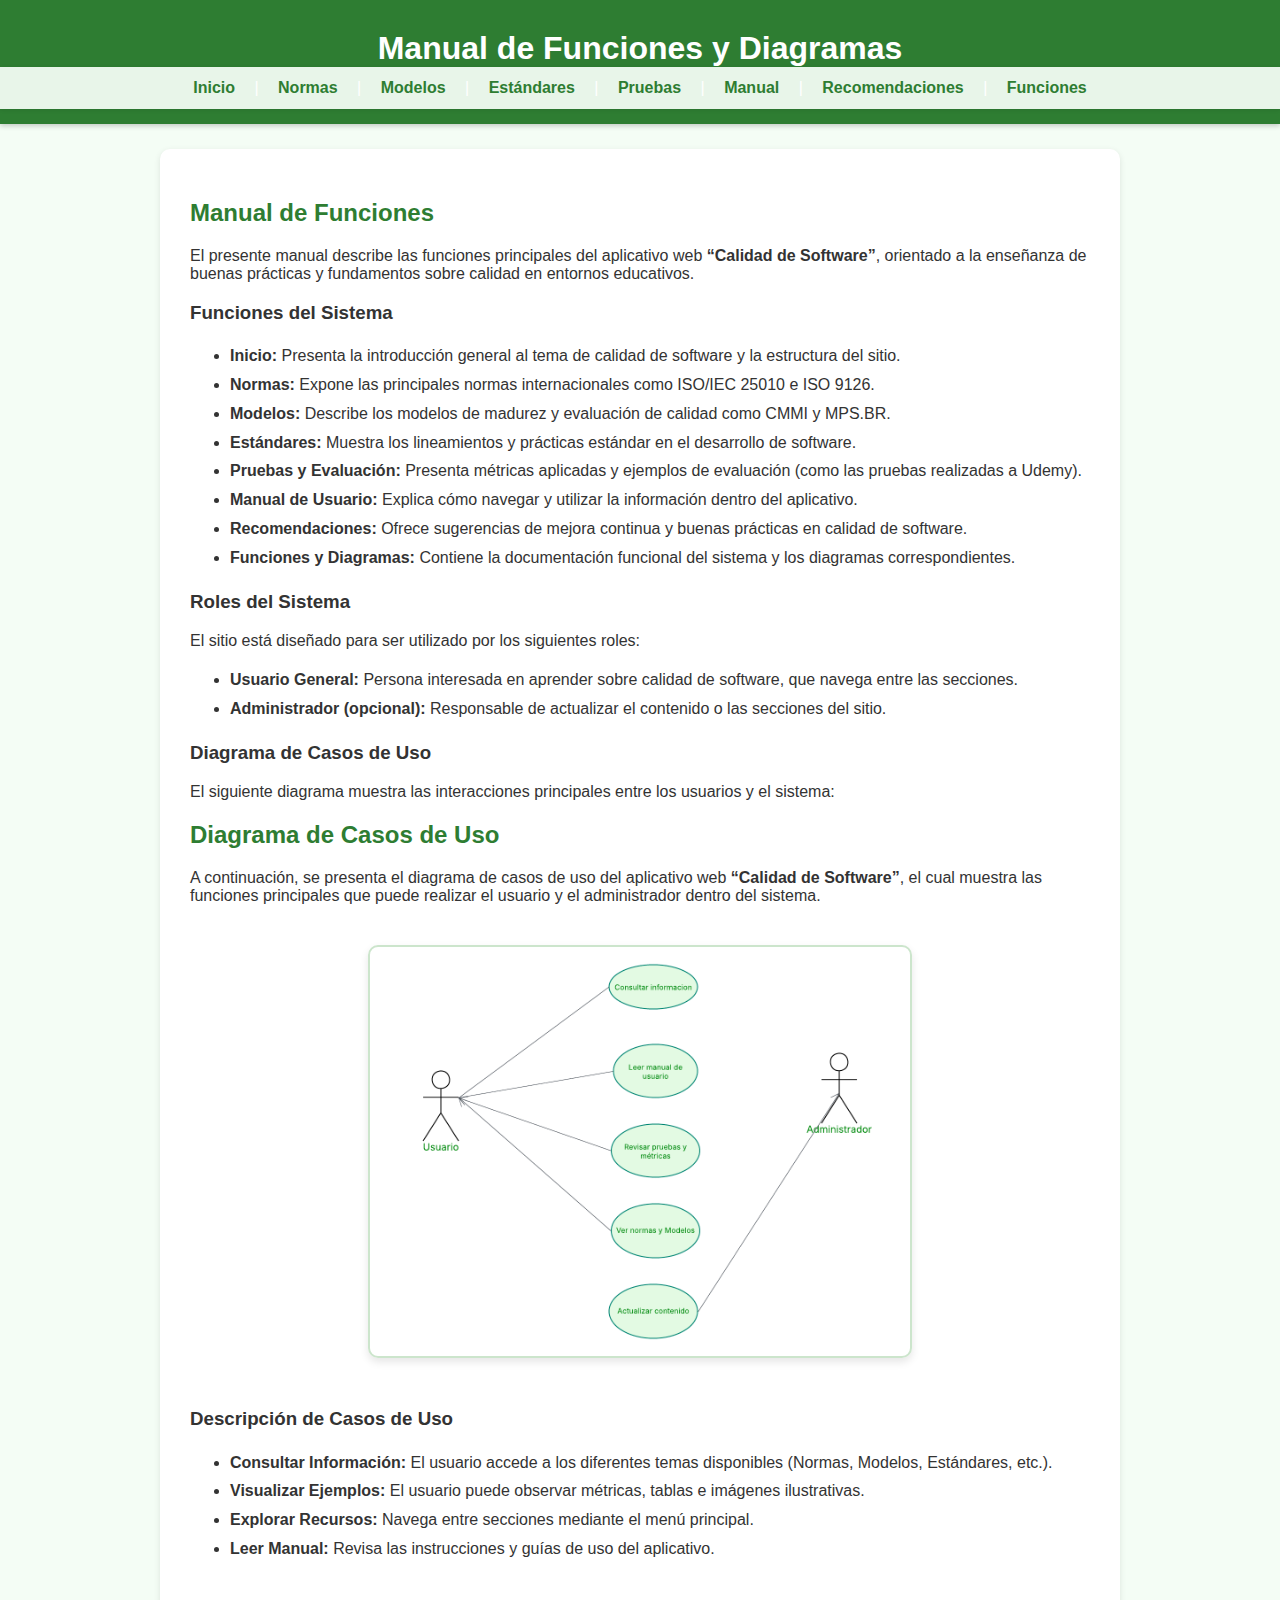
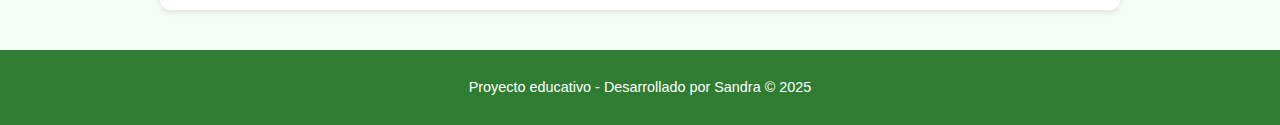
<file: Funciones.html>
<!DOCTYPE html>
<html lang="es">
<head>
  <meta charset="UTF-8">
  <meta name="viewport" content="width=device-width, initial-scale=1.0">
  <title>Funciones y Diagramas - Calidad de Software</title>
  <link rel="stylesheet" href="style.css">
</head>
<body>
  <header>
    <h1>Manual de Funciones y Diagramas</h1>
    <nav>
      <a href="index.html">Inicio</a> |
      <a href="normas.html">Normas</a> |
      <a href="modelos.html">Modelos</a> |
      <a href="estandares.html">Estándares</a> |
      <a href="pruebas.html">Pruebas</a> |
      <a href="manual.html">Manual</a> |
      <a href="recomendaciones.html">Recomendaciones</a> |
      <a href="funciones.html">Funciones</a>
    </nav>
  </header>

  <main>
    <h2>Manual de Funciones</h2>
    <p>El presente manual describe las funciones principales del aplicativo web <strong>“Calidad de Software”</strong>, orientado a la enseñanza de buenas prácticas y fundamentos sobre calidad en entornos educativos.</p>

    <h3>Funciones del Sistema</h3>
    <ul>
      <li><strong>Inicio:</strong> Presenta la introducción general al tema de calidad de software y la estructura del sitio.</li>
      <li><strong>Normas:</strong> Expone las principales normas internacionales como ISO/IEC 25010 e ISO 9126.</li>
      <li><strong>Modelos:</strong> Describe los modelos de madurez y evaluación de calidad como CMMI y MPS.BR.</li>
      <li><strong>Estándares:</strong> Muestra los lineamientos y prácticas estándar en el desarrollo de software.</li>
      <li><strong>Pruebas y Evaluación:</strong> Presenta métricas aplicadas y ejemplos de evaluación (como las pruebas realizadas a Udemy).</li>
      <li><strong>Manual de Usuario:</strong> Explica cómo navegar y utilizar la información dentro del aplicativo.</li>
      <li><strong>Recomendaciones:</strong> Ofrece sugerencias de mejora continua y buenas prácticas en calidad de software.</li>
      <li><strong>Funciones y Diagramas:</strong> Contiene la documentación funcional del sistema y los diagramas correspondientes.</li>
    </ul>

    <h3>Roles del Sistema</h3>
    <p>El sitio está diseñado para ser utilizado por los siguientes roles:</p>
    <ul>
      <li><strong>Usuario General:</strong> Persona interesada en aprender sobre calidad de software, que navega entre las secciones.</li>
      <li><strong>Administrador (opcional):</strong> Responsable de actualizar el contenido o las secciones del sitio.</li>
    </ul>

    <h3>Diagrama de Casos de Uso</h3>
    <p>El siguiente diagrama muestra las interacciones principales entre los usuarios y el sistema:</p>
    <section>
  <h2>Diagrama de Casos de Uso</h2>
  <p>
    A continuación, se presenta el diagrama de casos de uso del aplicativo web
    <strong>“Calidad de Software”</strong>, el cual muestra las funciones
    principales que puede realizar el usuario y el administrador dentro del
    sistema.
  </p>

  <div class="contenedor-imagen">
    <img src="img/diagrama_funciones.jpg" 
         alt="Diagrama de casos de uso del sitio web Calidad de Software" 
         class="imagen-seccion">
  </div>
</section>

    <h3>Descripción de Casos de Uso</h3>
    <ul>
      <li><strong>Consultar Información:</strong> El usuario accede a los diferentes temas disponibles (Normas, Modelos, Estándares, etc.).</li>
      <li><strong>Visualizar Ejemplos:</strong> El usuario puede observar métricas, tablas e imágenes ilustrativas.</li>
      <li><strong>Explorar Recursos:</strong> Navega entre secciones mediante el menú principal.</li>
      <li><strong>Leer Manual:</strong> Revisa las instrucciones y guías de uso del aplicativo.</li>
    </ul>
  </main>

  <footer>
    <p>Proyecto educativo - Desarrollado por Sandra © 2025</p>
  </footer>
</body>
</html>
</file>
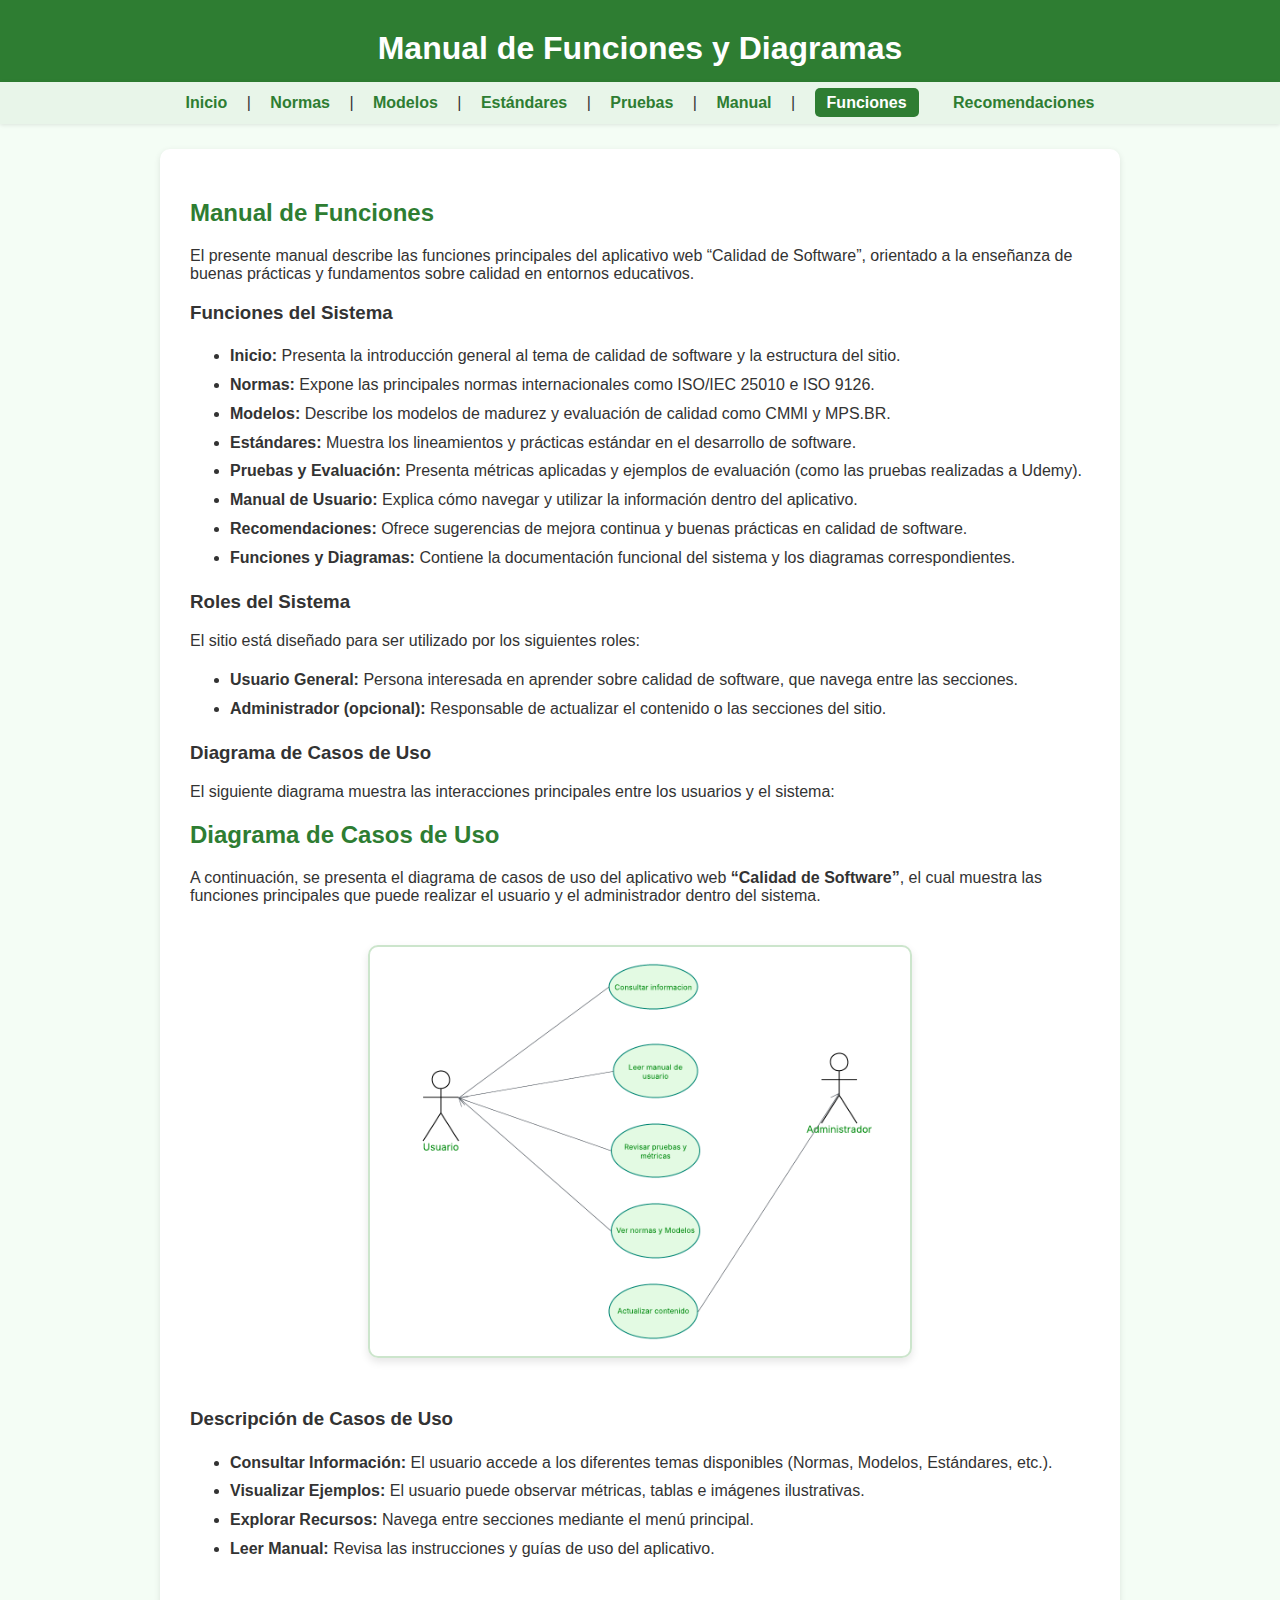
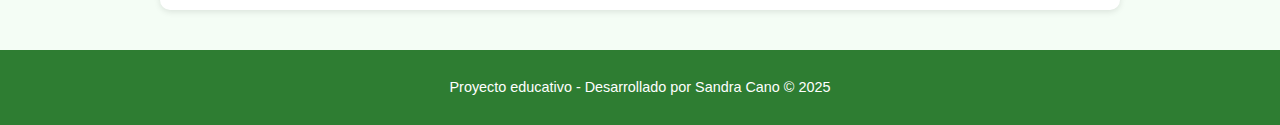
<file: funciones.html>
<!DOCTYPE html>
<html lang="es">
<head>
  <meta charset="UTF-8">
  <meta name="viewport" content="width=device-width, initial-scale=1.0">
  <title>Funciones y Diagramas - Calidad de Software</title>
  <link rel="stylesheet" href="style.css">
</head>
<body>
  <header>
    <h1>Manual de Funciones y Diagramas</h1>
     </header>
    <nav>
      <a href="index.html">Inicio</a> |
      <a href="normas.html">Normas</a> |
      <a href="modelos.html">Modelos</a> |
      <a href="estandares.html">Estándares</a> |
      <a href="pruebas.html">Pruebas</a> |
      <a href="manual.html">Manual</a> |
      <a href="funciones.html" class="activo">Funciones</a>
      <a href="recomendaciones.html">Recomendaciones</a>
      
    </nav>
 

  <main>
    <h2>Manual de Funciones</h2>
    <p>El presente manual describe las funciones principales del aplicativo web “Calidad de Software”, orientado a la enseñanza de buenas prácticas y fundamentos sobre calidad en entornos educativos.</p>

    <h3>Funciones del Sistema</h3>
    <ul>
      <li><strong>Inicio:</strong> Presenta la introducción general al tema de calidad de software y la estructura del sitio.</li>
      <li><strong>Normas:</strong> Expone las principales normas internacionales como ISO/IEC 25010 e ISO 9126.</li>
      <li><strong>Modelos:</strong> Describe los modelos de madurez y evaluación de calidad como CMMI y MPS.BR.</li>
      <li><strong>Estándares:</strong> Muestra los lineamientos y prácticas estándar en el desarrollo de software.</li>
      <li><strong>Pruebas y Evaluación:</strong> Presenta métricas aplicadas y ejemplos de evaluación (como las pruebas realizadas a Udemy).</li>
      <li><strong>Manual de Usuario:</strong> Explica cómo navegar y utilizar la información dentro del aplicativo.</li>
      <li><strong>Recomendaciones:</strong> Ofrece sugerencias de mejora continua y buenas prácticas en calidad de software.</li>
      <li><strong>Funciones y Diagramas:</strong> Contiene la documentación funcional del sistema y los diagramas correspondientes.</li>
    </ul>

    <h3>Roles del Sistema</h3>
    <p>El sitio está diseñado para ser utilizado por los siguientes roles:</p>
    <ul>
      <li><strong>Usuario General:</strong> Persona interesada en aprender sobre calidad de software, que navega entre las secciones.</li>
      <li><strong>Administrador (opcional):</strong> Responsable de actualizar el contenido o las secciones del sitio.</li>
    </ul>

    <h3>Diagrama de Casos de Uso</h3>
    <p>El siguiente diagrama muestra las interacciones principales entre los usuarios y el sistema:</p>
    <section>
  <h2>Diagrama de Casos de Uso</h2>
  <p>
    A continuación, se presenta el diagrama de casos de uso del aplicativo web
    <strong>“Calidad de Software”</strong>, el cual muestra las funciones
    principales que puede realizar el usuario y el administrador dentro del
    sistema.
  </p>

  <div class="contenedor-imagen">
    <img src="img/diagrama_funciones.jpg" 
         alt="Diagrama de casos de uso del sitio web Calidad de Software" 
         class="imagen-seccion">
  </div>
</section>

    <h3>Descripción de Casos de Uso</h3>
    <ul>
      <li><strong>Consultar Información:</strong> El usuario accede a los diferentes temas disponibles (Normas, Modelos, Estándares, etc.).</li>
      <li><strong>Visualizar Ejemplos:</strong> El usuario puede observar métricas, tablas e imágenes ilustrativas.</li>
      <li><strong>Explorar Recursos:</strong> Navega entre secciones mediante el menú principal.</li>
      <li><strong>Leer Manual:</strong> Revisa las instrucciones y guías de uso del aplicativo.</li>
    </ul>
  </main>

  <footer>
    <p>Proyecto educativo - Desarrollado por Sandra Cano © 2025</p>
  </footer>
</body>
</html>
</file>
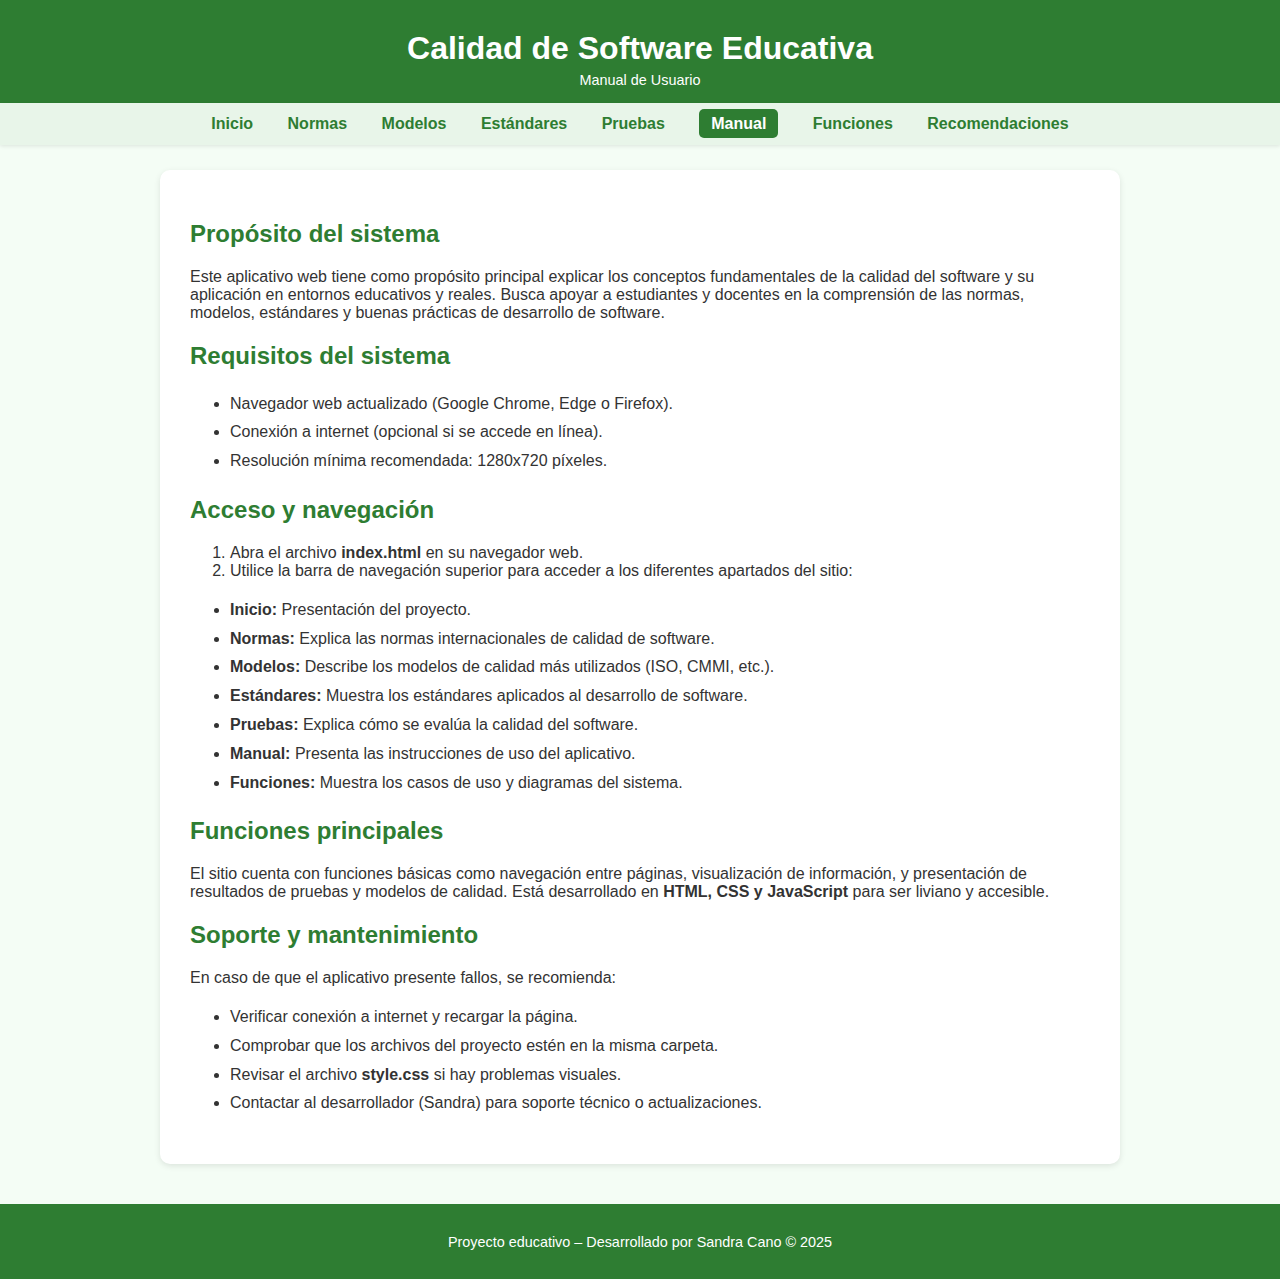
<file: manual.html>
<!DOCTYPE html>
<html lang="es">
<head>
  <meta charset="UTF-8">
  <meta name="viewport" content="width=device-width, initial-scale=1.0">
  <title>Manual de Usuario</title>
  <link rel="stylesheet" href="style.css">
</head>

<body>
  <header>
    <h1>Calidad de Software Educativa</h1>
    <p>Manual de Usuario</p>
  </header>

  <nav>
    <a href="index.html">Inicio</a>
    <a href="normas.html">Normas</a>
    <a href="modelos.html">Modelos</a>
    <a href="estandares.html">Estándares</a>
    <a href="pruebas.html">Pruebas</a>
    <a href="manual.html" class="activo">Manual</a>
    <a href="funciones.html">Funciones</a>
    <a href="recomendaciones.html">Recomendaciones</a>
  </nav>

  <main>
    <section>
      <h2>Propósito del sistema</h2>
      <p>
        Este aplicativo web tiene como propósito principal explicar los conceptos fundamentales de la calidad del software y su aplicación en entornos educativos y reales. 
        Busca apoyar a estudiantes y docentes en la comprensión de las normas, modelos, estándares y buenas prácticas de desarrollo de software.
      </p>
    </section>

    <section>
      <h2>Requisitos del sistema</h2>
      <ul>
        <li>Navegador web actualizado (Google Chrome, Edge o Firefox).</li>
        <li>Conexión a internet (opcional si se accede en línea).</li>
        <li>Resolución mínima recomendada: 1280x720 píxeles.</li>
      </ul>
    </section>

    <section>
      <h2>Acceso y navegación</h2>
      <ol>
        <li>Abra el archivo <strong>index.html</strong> en su navegador web.</li>
        <li>Utilice la barra de navegación superior para acceder a los diferentes apartados del sitio:</li>
      </ol>
      <ul>
        <li><strong>Inicio:</strong> Presentación del proyecto.</li>
        <li><strong>Normas:</strong> Explica las normas internacionales de calidad de software.</li>
        <li><strong>Modelos:</strong> Describe los modelos de calidad más utilizados (ISO, CMMI, etc.).</li>
        <li><strong>Estándares:</strong> Muestra los estándares aplicados al desarrollo de software.</li>
        <li><strong>Pruebas:</strong> Explica cómo se evalúa la calidad del software.</li>
        <li><strong>Manual:</strong> Presenta las instrucciones de uso del aplicativo.</li>
        <li><strong>Funciones:</strong> Muestra los casos de uso y diagramas del sistema.</li>
      </ul>
    </section>

    <section>
      <h2>Funciones principales</h2>
      <p>
        El sitio cuenta con funciones básicas como navegación entre páginas, visualización de información, 
        y presentación de resultados de pruebas y modelos de calidad. 
        Está desarrollado en <strong>HTML, CSS y JavaScript</strong> para ser liviano y accesible.
      </p>
    </section>

    <section>
      <h2>Soporte y mantenimiento</h2>
      <p>
        En caso de que el aplicativo presente fallos, se recomienda:
      </p>
      <ul>
        <li>Verificar conexión a internet y recargar la página.</li>
        <li>Comprobar que los archivos del proyecto estén en la misma carpeta.</li>
        <li>Revisar el archivo <strong>style.css</strong> si hay problemas visuales.</li>
        <li>Contactar al desarrollador (Sandra) para soporte técnico o actualizaciones.</li>
      </ul>
    </section>
  </main>

  <footer>
    <p>Proyecto educativo – Desarrollado por Sandra Cano © 2025</p>
  </footer>
</body>
</html>
</file>
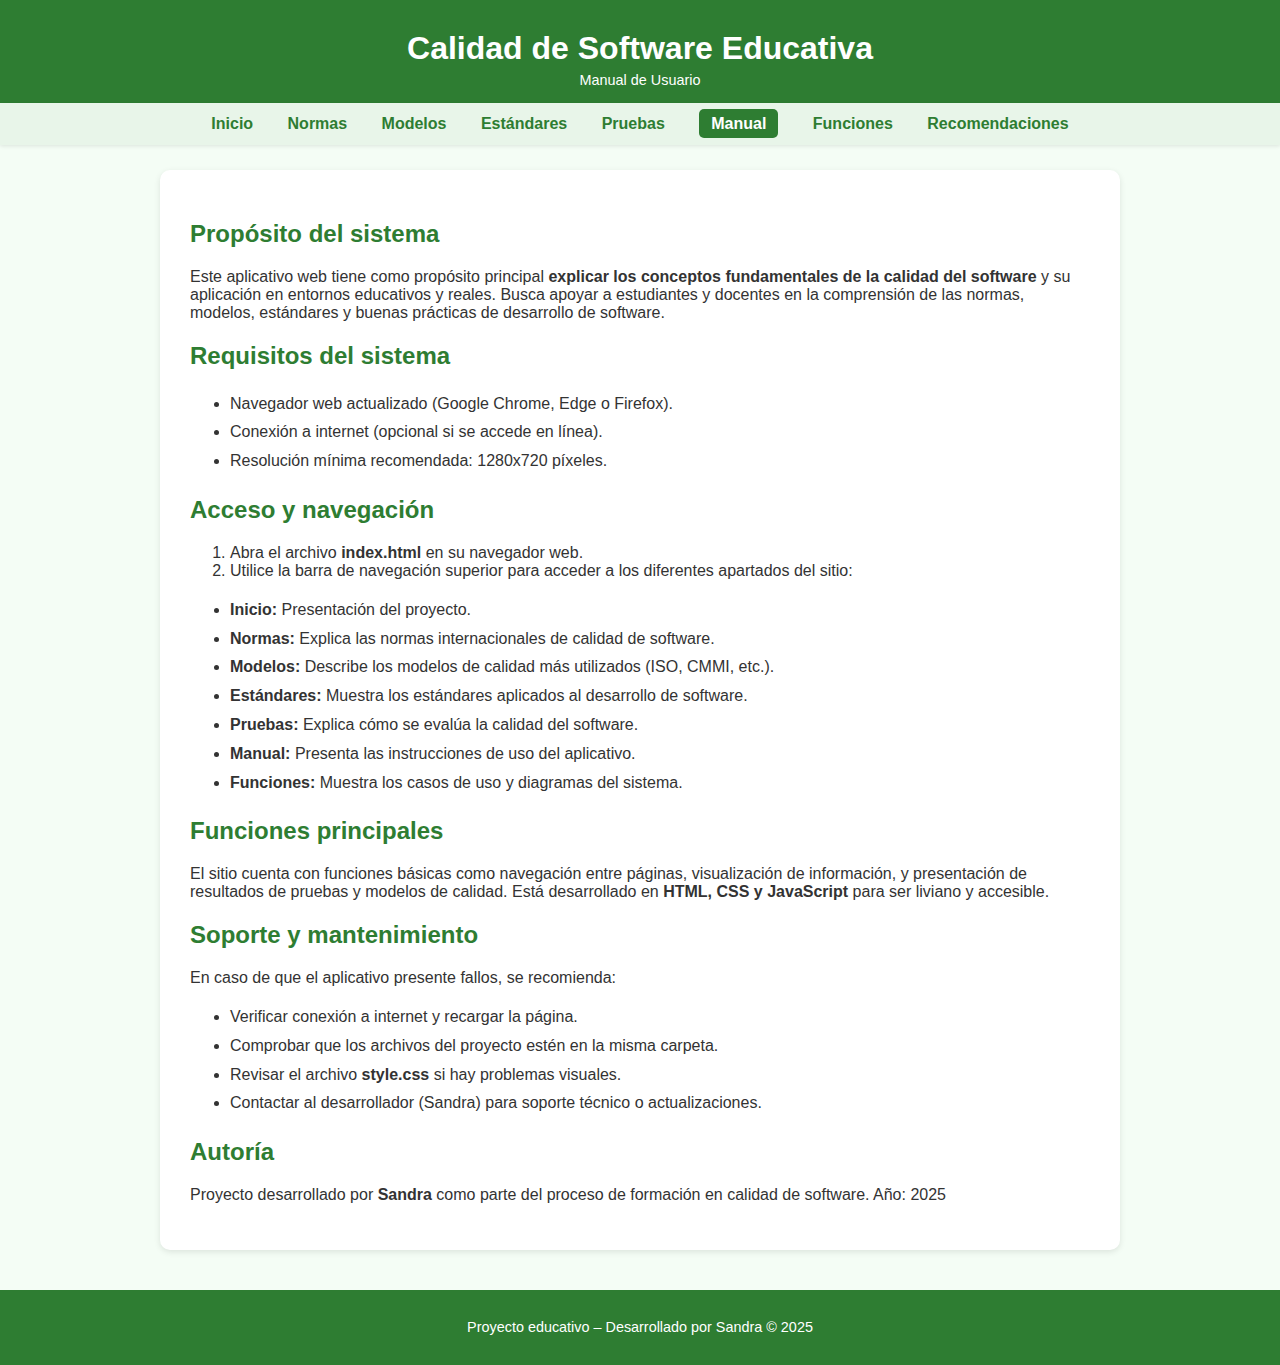
<file: Manual.html>
<!DOCTYPE html>
<html lang="es">
<head>
  <meta charset="UTF-8">
  <meta name="viewport" content="width=device-width, initial-scale=1.0">
  <title>Manual de Usuario</title>
  <link rel="stylesheet" href="style.css">
</head>

<body>
  <header>
    <h1>Calidad de Software Educativa</h1>
    <p>Manual de Usuario</p>
  </header>

  <nav>
    <a href="index.html">Inicio</a>
    <a href="normas.html">Normas</a>
    <a href="modelos.html">Modelos</a>
    <a href="estandares.html">Estándares</a>
    <a href="pruebas.html">Pruebas</a>
    <a href="manual.html" class="activo">Manual</a>
    <a href="funciones.html">Funciones</a>
    <a href="Recomendaciones.html">Recomendaciones</a>
  </nav>

  <main>
    <section>
      <h2>Propósito del sistema</h2>
      <p>
        Este aplicativo web tiene como propósito principal <strong>explicar los conceptos fundamentales de la calidad del software</strong> y su aplicación en entornos educativos y reales. 
        Busca apoyar a estudiantes y docentes en la comprensión de las normas, modelos, estándares y buenas prácticas de desarrollo de software.
      </p>
    </section>

    <section>
      <h2>Requisitos del sistema</h2>
      <ul>
        <li>Navegador web actualizado (Google Chrome, Edge o Firefox).</li>
        <li>Conexión a internet (opcional si se accede en línea).</li>
        <li>Resolución mínima recomendada: 1280x720 píxeles.</li>
      </ul>
    </section>

    <section>
      <h2>Acceso y navegación</h2>
      <ol>
        <li>Abra el archivo <strong>index.html</strong> en su navegador web.</li>
        <li>Utilice la barra de navegación superior para acceder a los diferentes apartados del sitio:</li>
      </ol>
      <ul>
        <li><strong>Inicio:</strong> Presentación del proyecto.</li>
        <li><strong>Normas:</strong> Explica las normas internacionales de calidad de software.</li>
        <li><strong>Modelos:</strong> Describe los modelos de calidad más utilizados (ISO, CMMI, etc.).</li>
        <li><strong>Estándares:</strong> Muestra los estándares aplicados al desarrollo de software.</li>
        <li><strong>Pruebas:</strong> Explica cómo se evalúa la calidad del software.</li>
        <li><strong>Manual:</strong> Presenta las instrucciones de uso del aplicativo.</li>
        <li><strong>Funciones:</strong> Muestra los casos de uso y diagramas del sistema.</li>
      </ul>
    </section>

    <section>
      <h2>Funciones principales</h2>
      <p>
        El sitio cuenta con funciones básicas como navegación entre páginas, visualización de información, 
        y presentación de resultados de pruebas y modelos de calidad. 
        Está desarrollado en <strong>HTML, CSS y JavaScript</strong> para ser liviano y accesible.
      </p>
    </section>

    <section>
      <h2>Soporte y mantenimiento</h2>
      <p>
        En caso de que el aplicativo presente fallos, se recomienda:
      </p>
      <ul>
        <li>Verificar conexión a internet y recargar la página.</li>
        <li>Comprobar que los archivos del proyecto estén en la misma carpeta.</li>
        <li>Revisar el archivo <strong>style.css</strong> si hay problemas visuales.</li>
        <li>Contactar al desarrollador (Sandra) para soporte técnico o actualizaciones.</li>
      </ul>
    </section>

    <section>
      <h2>Autoría</h2>
      <p>
        Proyecto desarrollado por <strong>Sandra</strong> como parte del proceso de formación en calidad de software.  
        Año: 2025  
      </p>
    </section>
  </main>

  <footer>
    <p>Proyecto educativo – Desarrollado por Sandra © 2025</p>
  </footer>
</body>
</html>
</file>
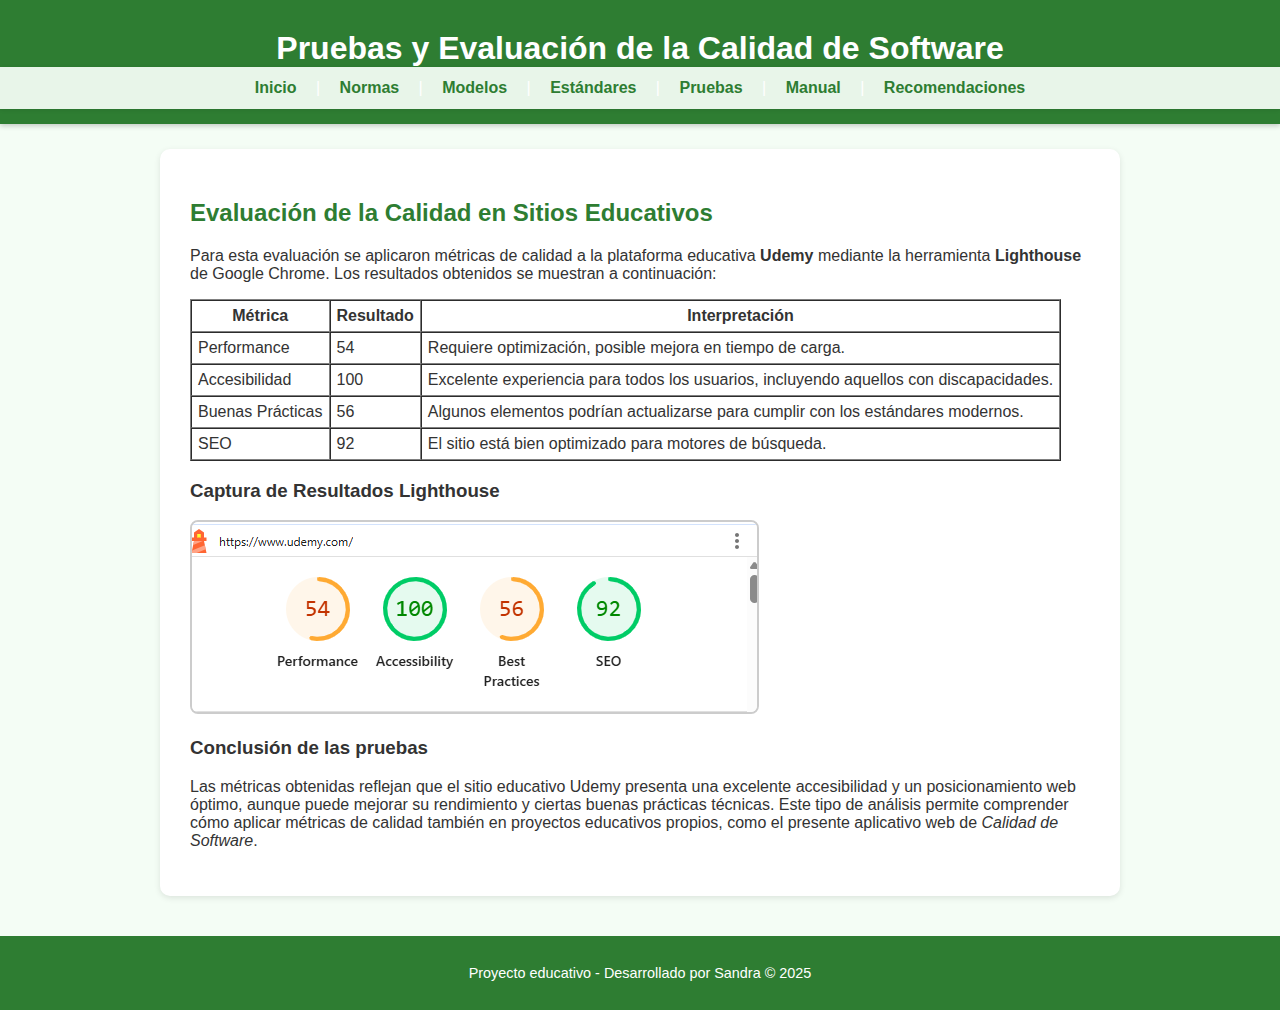
<file: Pruebas.html>
<!DOCTYPE html>
<html lang="es">
<head>
  <meta charset="UTF-8">
  <meta name="viewport" content="width=device-width, initial-scale=1.0">
  <title>Pruebas y Evaluación - Calidad de Software</title>
  <link rel="stylesheet" href="style.css">
</head>
<body>
  <header>
    <h1>Pruebas y Evaluación de la Calidad de Software</h1>
    <nav>
      <a href="index.html">Inicio</a> |
      <a href="normas.html">Normas</a> |
      <a href="modelos.html">Modelos</a> |
      <a href="estandares.html">Estándares</a> |
      <a href="pruebas.html">Pruebas</a> |
      <a href="manual.html">Manual</a> |
      <a href="recomendaciones.html">Recomendaciones</a>
    </nav>
  </header>

  <main>
    <h2>Evaluación de la Calidad en Sitios Educativos</h2>
    <p>Para esta evaluación se aplicaron métricas de calidad a la plataforma educativa <strong>Udemy</strong> mediante la herramienta <strong>Lighthouse</strong> de Google Chrome. Los resultados obtenidos se muestran a continuación:</p>

    <table border="1" cellspacing="0" cellpadding="6">
      <tr>
        <th>Métrica</th>
        <th>Resultado</th>
        <th>Interpretación</th>
      </tr>
      <tr>
        <td>Performance</td>
        <td>54</td>
        <td>Requiere optimización, posible mejora en tiempo de carga.</td>
      </tr>
      <tr>
        <td>Accesibilidad</td>
        <td>100</td>
        <td>Excelente experiencia para todos los usuarios, incluyendo aquellos con discapacidades.</td>
      </tr>
      <tr>
        <td>Buenas Prácticas</td>
        <td>56</td>
        <td>Algunos elementos podrían actualizarse para cumplir con los estándares modernos.</td>
      </tr>
      <tr>
        <td>SEO</td>
        <td>92</td>
        <td>El sitio está bien optimizado para motores de búsqueda.</td>
      </tr>
    </table>
    <h3>Captura de Resultados Lighthouse</h3>
    <img src="img/pruebas_lighthouse.png" alt="Resultados de Lighthouse - Udemy" style="max-width: 600px; border: 2px solid #ccc; border-radius: 8px;">

    <h3>Conclusión de las pruebas</h3>
    <p>Las métricas obtenidas reflejan que el sitio educativo Udemy presenta una excelente accesibilidad y un posicionamiento web óptimo, aunque puede mejorar su rendimiento y ciertas buenas prácticas técnicas.  
    Este tipo de análisis permite comprender cómo aplicar métricas de calidad también en proyectos educativos propios, como el presente aplicativo web de <em>Calidad de Software</em>.</p>
  </main>

  <footer>
    <p>Proyecto educativo - Desarrollado por Sandra © 2025</p>
  </footer>
</body>
</html>
</file>
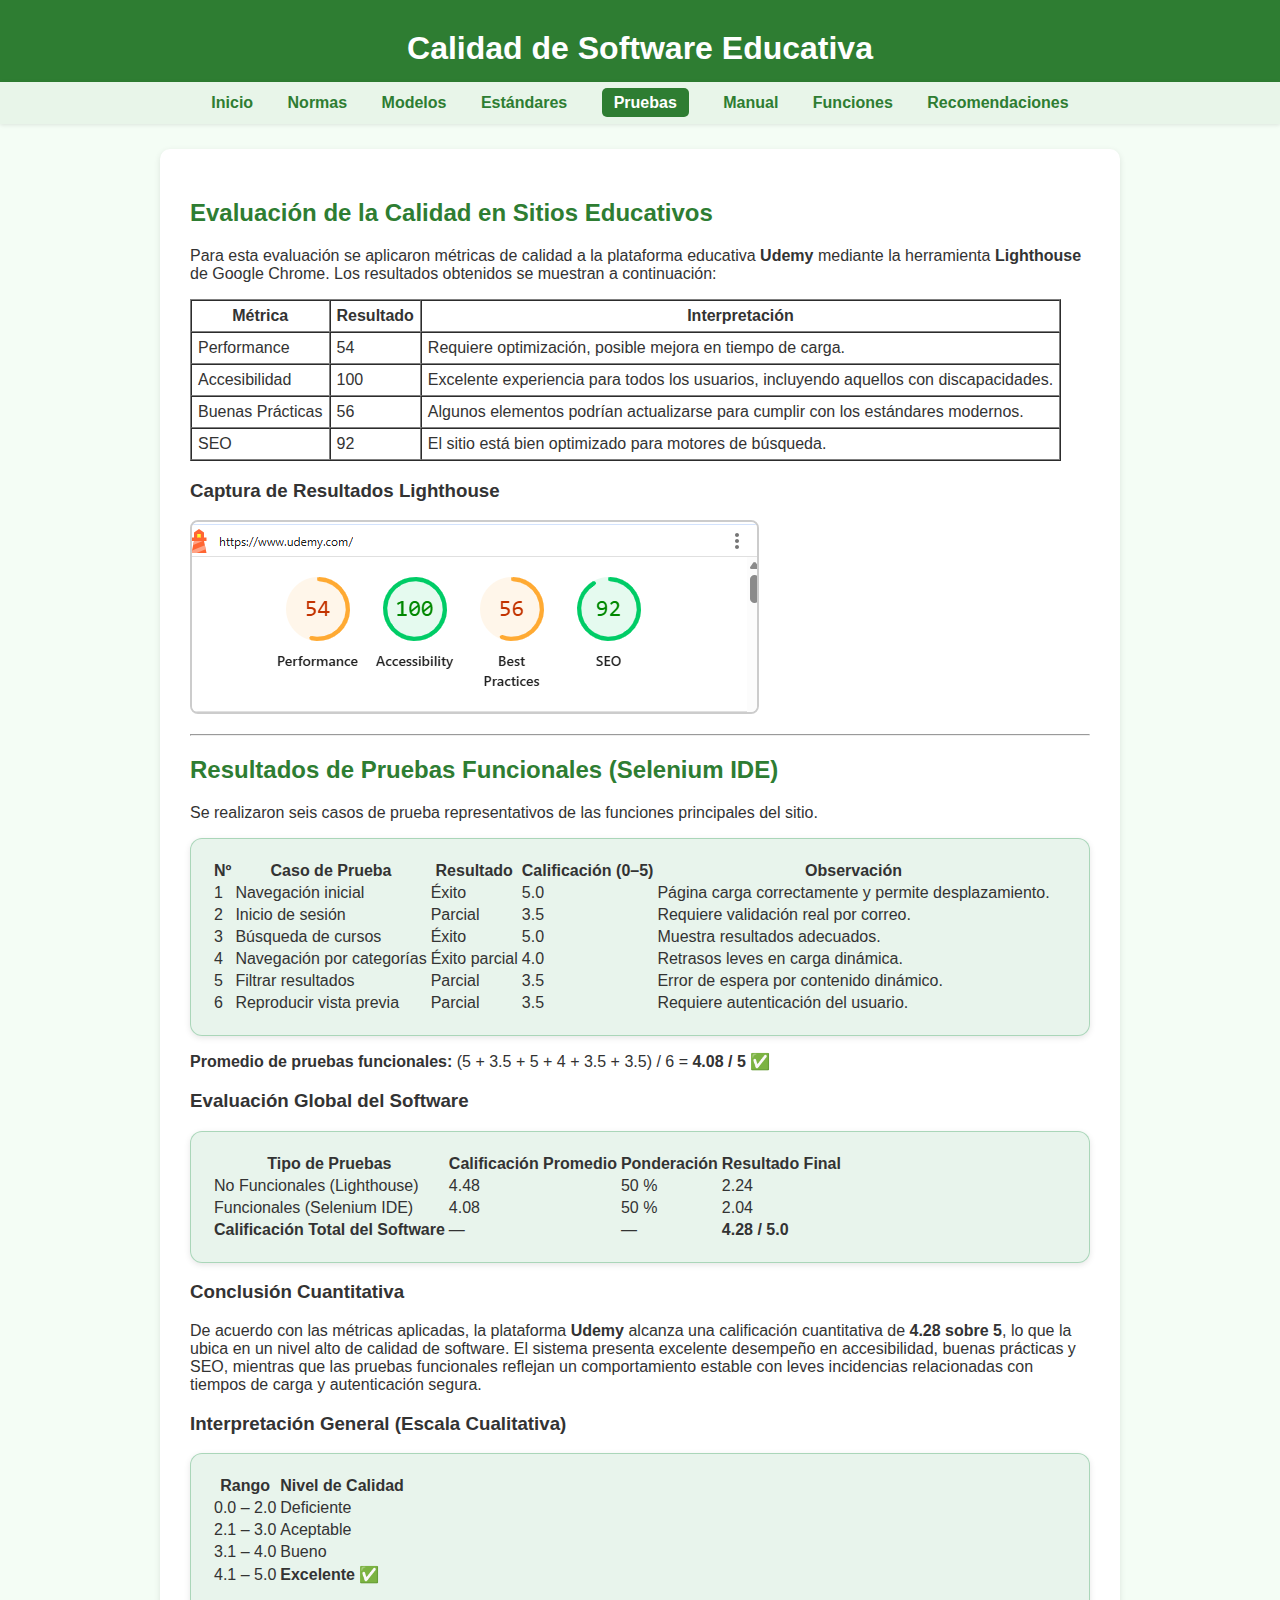
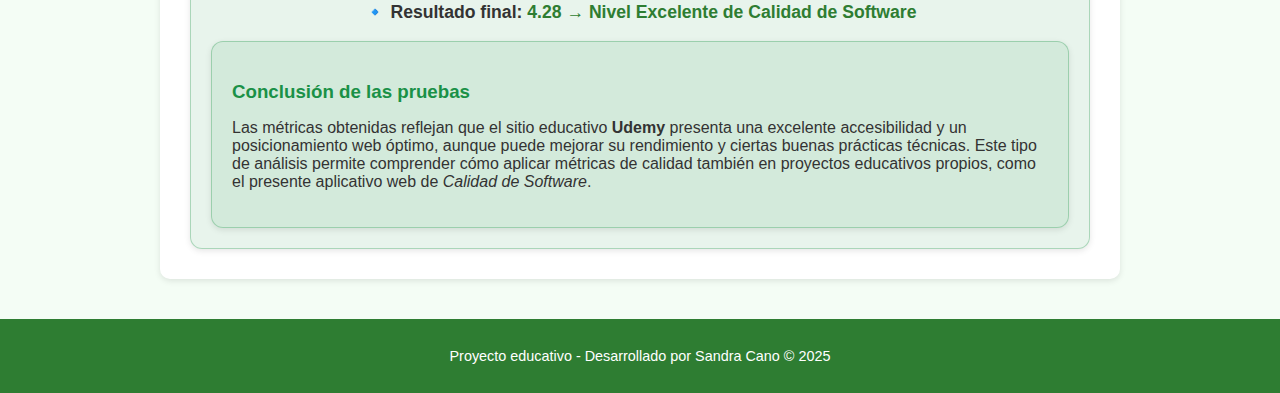
<file: pruebas.html>
<!DOCTYPE html>
<html lang="es">
<head>
  <meta charset="UTF-8">
  <meta name="viewport" content="width=device-width, initial-scale=1.0">
  <title>Calidad de Software Educativa</title>  
  <link rel="stylesheet" href="style.css">
</head>

<body>
  <header>
    <h1>Calidad de Software Educativa</h1>
  </header>

  <nav>
    <a href="index.html" >Inicio</a>
    <a href="normas.html">Normas</a>
    <a href="modelos.html">Modelos</a>
    <a href="estandares.html">Estándares</a>
    <a href="pruebas.html"class="activo">Pruebas</a>
    <a href="manual.html">Manual</a>
    <a href="funciones.html">Funciones</a>
    <a href="recomendaciones.html">Recomendaciones</a>
  </nav>

  <main>
    <h2>Evaluación de la Calidad en Sitios Educativos</h2>
    <p>Para esta evaluación se aplicaron métricas de calidad a la plataforma educativa <strong>Udemy</strong> mediante la herramienta <strong>Lighthouse</strong> de Google Chrome. Los resultados obtenidos se muestran a continuación:</p>

    <table border="1" cellspacing="0" cellpadding="6">
      <tr>
        <th>Métrica</th>
        <th>Resultado</th>
        <th>Interpretación</th>
      </tr>
      <tr>
        <td>Performance</td>
        <td>54</td>
        <td>Requiere optimización, posible mejora en tiempo de carga.</td>
      </tr>
      <tr>
        <td>Accesibilidad</td>
        <td>100</td>
        <td>Excelente experiencia para todos los usuarios, incluyendo aquellos con discapacidades.</td>
      </tr>
      <tr>
        <td>Buenas Prácticas</td>
        <td>56</td>
        <td>Algunos elementos podrían actualizarse para cumplir con los estándares modernos.</td>
      </tr>
      <tr>
        <td>SEO</td>
        <td>92</td>
        <td>El sitio está bien optimizado para motores de búsqueda.</td>
      </tr>
    </table>
    <h3>Captura de Resultados Lighthouse</h3>
    <img src="img/pruebas_lighthouse.png" alt="Resultados de Lighthouse - Udemy" style="max-width: 600px; border: 2px solid #ccc; border-radius: 8px;">

</p>

    <hr>

    <h2>Resultados de Pruebas Funcionales (Selenium IDE)</h2>
    <p>
      Se realizaron seis casos de prueba representativos de las funciones principales del sitio.
    </p>

    <div class="recuadro">
      <table class="tabla-resultados">
        <tr>
          <th>Nº</th>
          <th>Caso de Prueba</th>
          <th>Resultado</th>
          <th>Calificación (0–5)</th>
          <th>Observación</th>
        </tr>
        <tr>
          <td>1</td>
          <td>Navegación inicial</td>
          <td>Éxito</td>
          <td>5.0</td>
          <td>Página carga correctamente y permite desplazamiento.</td>
        </tr>
        <tr>
          <td>2</td>
          <td>Inicio de sesión</td>
          <td>Parcial</td>
          <td>3.5</td>
          <td>Requiere validación real por correo.</td>
        </tr>
        <tr>
          <td>3</td>
          <td>Búsqueda de cursos</td>
          <td>Éxito</td>
          <td>5.0</td>
          <td>Muestra resultados adecuados.</td>
        </tr>
        <tr>
          <td>4</td>
          <td>Navegación por categorías</td>
          <td>Éxito parcial</td>
          <td>4.0</td>
          <td>Retrasos leves en carga dinámica.</td>
        </tr>
        <tr>
          <td>5</td>
          <td>Filtrar resultados</td>
          <td>Parcial</td>
          <td>3.5</td>
          <td>Error de espera por contenido dinámico.</td>
        </tr>
        <tr>
          <td>6</td>
          <td>Reproducir vista previa</td>
          <td>Parcial</td>
          <td>3.5</td>
          <td>Requiere autenticación del usuario.</td>
        </tr>
      </table>
    </div>

    <p><strong>Promedio de pruebas funcionales:</strong> (5 + 3.5 + 5 + 4 + 3.5 + 3.5) / 6 = <strong>4.08 / 5</strong> ✅</p>

    <h3>Evaluación Global del Software</h3>
    <div class="recuadro">
      <table class="tabla-resultados">
        <tr>
          <th>Tipo de Pruebas</th>
          <th>Calificación Promedio</th>
          <th>Ponderación</th>
          <th>Resultado Final</th>
        </tr>
        <tr>
          <td>No Funcionales (Lighthouse)</td>
          <td>4.48</td>
          <td>50 %</td>
          <td>2.24</td>
        </tr>
        <tr>
          <td>Funcionales (Selenium IDE)</td>
          <td>4.08</td>
          <td>50 %</td>
          <td>2.04</td>
        </tr>
        <tr>
          <td><strong>Calificación Total del Software</strong></td>
          <td>—</td>
          <td>—</td>
          <td><strong>4.28 / 5.0</strong></td>
        </tr>
      </table>
    </div>

    <h3>Conclusión Cuantitativa</h3>
    <p>
      De acuerdo con las métricas aplicadas, la plataforma <strong>Udemy</strong> alcanza una calificación cuantitativa de 
      <strong>4.28 sobre 5</strong>, lo que la ubica en un nivel alto de calidad de software.
      El sistema presenta excelente desempeño en accesibilidad, buenas prácticas y SEO, 
      mientras que las pruebas funcionales reflejan un comportamiento estable con leves incidencias 
      relacionadas con tiempos de carga y autenticación segura.
    </p>

    <h3>Interpretación General (Escala Cualitativa)</h3>
    <div class="recuadro">
      <table class="tabla-resultados">
        <tr>
          <th>Rango</th>
          <th>Nivel de Calidad</th>
        </tr>
        <tr><td>0.0 – 2.0</td><td>Deficiente</td></tr>
        <tr><td>2.1 – 3.0</td><td>Aceptable</td></tr>
        <tr><td>3.1 – 4.0</td><td>Bueno</td></tr>
        <tr><td>4.1 – 5.0</td><td><strong>Excelente ✅</strong></td></tr>
      </table>

    <p class="resultado-final">
      🔹 <strong>Resultado final:</strong>
      <span style="color:#2e7d32;">4.28 → Nivel Excelente de Calidad de Software</span>
    </p>

    <!-- Conclusión dentro de un recuadro para mantener formato -->
    <div class="recuadro">
      <h3>Conclusión de las pruebas</h3>
      <p>
        Las métricas obtenidas reflejan que el sitio educativo <strong>Udemy</strong>
        presenta una excelente accesibilidad y un posicionamiento web óptimo, aunque
        puede mejorar su rendimiento y ciertas buenas prácticas técnicas. Este tipo
        de análisis permite comprender cómo aplicar métricas de calidad también en
        proyectos educativos propios, como el presente aplicativo web de
        <em>Calidad de Software</em>.
      </p>
    </div>

  </section> <!-- cierre de sección principal de pruebas -->
</main>

  <footer>
    <p>Proyecto educativo - Desarrollado por Sandra Cano © 2025</p>
  </footer>
</body>
</html>
</file>
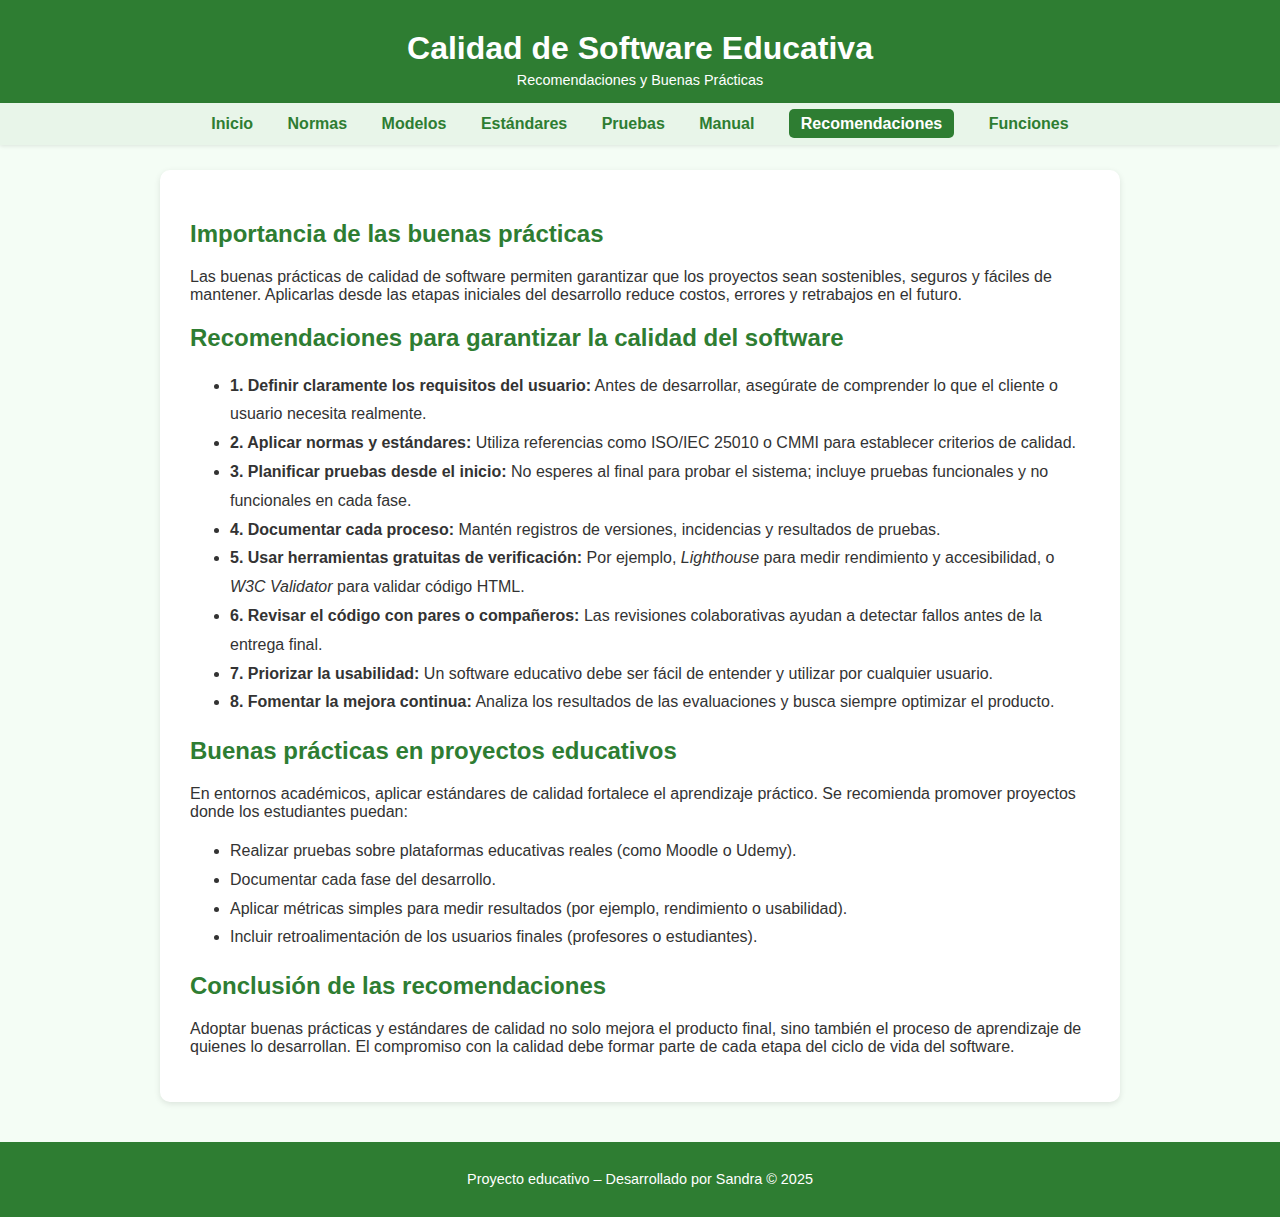
<file: Recomendaciones.html>
<!DOCTYPE html>
<html lang="es">
<head>
  <meta charset="UTF-8">
  <meta name="viewport" content="width=device-width, initial-scale=1.0">
  <title>Recomendaciones - Calidad de Software</title>
  <link rel="stylesheet" href="style.css">
</head>

<body>
  <header>
    <h1>Calidad de Software Educativa</h1>
    <p>Recomendaciones y Buenas Prácticas</p>
  </header>

  <nav>
    <a href="index.html">Inicio</a>
    <a href="normas.html">Normas</a>
    <a href="modelos.html">Modelos</a>
    <a href="estandares.html">Estándares</a>
    <a href="pruebas.html">Pruebas</a>
    <a href="manual.html">Manual</a>
    <a href="recomendaciones.html" class="activo">Recomendaciones</a>
    <a href="funciones.html">Funciones</a>
  </nav>

  <main>
    <section>
      <h2>Importancia de las buenas prácticas</h2>
      <p>
        Las buenas prácticas de calidad de software permiten garantizar que los proyectos sean sostenibles, 
        seguros y fáciles de mantener. Aplicarlas desde las etapas iniciales del desarrollo 
        reduce costos, errores y retrabajos en el futuro.
      </p>
    </section>

    <section>
      <h2>Recomendaciones para garantizar la calidad del software</h2>
      <ul>
        <li><strong>1. Definir claramente los requisitos del usuario:</strong> Antes de desarrollar, asegúrate de comprender lo que el cliente o usuario necesita realmente.</li>
        <li><strong>2. Aplicar normas y estándares:</strong> Utiliza referencias como ISO/IEC 25010 o CMMI para establecer criterios de calidad.</li>
        <li><strong>3. Planificar pruebas desde el inicio:</strong> No esperes al final para probar el sistema; incluye pruebas funcionales y no funcionales en cada fase.</li>
        <li><strong>4. Documentar cada proceso:</strong> Mantén registros de versiones, incidencias y resultados de pruebas.</li>
        <li><strong>5. Usar herramientas gratuitas de verificación:</strong> Por ejemplo, <em>Lighthouse</em> para medir rendimiento y accesibilidad, o <em>W3C Validator</em> para validar código HTML.</li>
        <li><strong>6. Revisar el código con pares o compañeros:</strong> Las revisiones colaborativas ayudan a detectar fallos antes de la entrega final.</li>
        <li><strong>7. Priorizar la usabilidad:</strong> Un software educativo debe ser fácil de entender y utilizar por cualquier usuario.</li>
        <li><strong>8. Fomentar la mejora continua:</strong> Analiza los resultados de las evaluaciones y busca siempre optimizar el producto.</li>
      </ul>
    </section>

    <section>
      <h2>Buenas prácticas en proyectos educativos</h2>
      <p>
        En entornos académicos, aplicar estándares de calidad fortalece el aprendizaje práctico. 
        Se recomienda promover proyectos donde los estudiantes puedan:
      </p>
      <ul>
        <li>Realizar pruebas sobre plataformas educativas reales (como Moodle o Udemy).</li>
        <li>Documentar cada fase del desarrollo.</li>
        <li>Aplicar métricas simples para medir resultados (por ejemplo, rendimiento o usabilidad).</li>
        <li>Incluir retroalimentación de los usuarios finales (profesores o estudiantes).</li>
      </ul>
    </section>

    <section>
      <h2>Conclusión de las recomendaciones</h2>
      <p>
        Adoptar buenas prácticas y estándares de calidad no solo mejora el producto final, 
        sino también el proceso de aprendizaje de quienes lo desarrollan. 
        El compromiso con la calidad debe formar parte de cada etapa del ciclo de vida del software.
      </p>
    </section>
  </main>

  <footer>
    <p>Proyecto educativo – Desarrollado por Sandra © 2025</p>
  </footer>

</body>
</html>
</file>
<file: style.css>
/* ===== Estilos generales ===== */
body {
  font-family: "Segoe UI", Arial, sans-serif;
  margin: 0;
  padding: 0;
  background-color: #f4fdf5;
  color: #333;
}

/* ===== Encabezado ===== */
header {
  background-color: #2e7d32;
  color: white;
  text-align: center;
  padding: 30px 0 15px;
  box-shadow: 0 2px 5px rgba(0,0,0,0.2);
}

header h1 {
  margin: 0;
  font-size: 2em;
}

header p {
  margin: 5px 0 0;
  font-size: 0.9em;
}

/* ===== Menú de navegación ===== */
nav {
  background-color: #e8f5e9;
  text-align: center;
  padding: 12px 0;
  box-shadow: 0 1px 4px rgba(0,0,0,0.1);
}

nav a {
  color: #2e7d32;
  text-decoration: none;
  margin: 0 15px;
  font-weight: bold;
  font-size: 1em;
}

nav a:hover {
  color: #1b5e20;
  text-decoration: underline;
}

nav .activo {
  color: white;
  background-color: #2e7d32;
  padding: 6px 12px;
  border-radius: 5px;
}

/* ===== Contenido principal ===== */
main {
  padding: 30px;
  max-width: 900px;
  margin: auto;
  background-color: white;
  border-radius: 10px;
  box-shadow: 0 2px 6px rgba(0,0,0,0.1);
  margin-top: 25px;
}

h2 {
  color: #2e7d32;
}

ul {
  line-height: 1.8;
}

/* ===== Footer ===== */
footer {
  background-color: #2e7d32;
  color: white;
  text-align: center;
  padding: 15px 0;
  margin-top: 40px;
  font-size: 0.9em;
}
.imagen-inicio {
  width: 40%;
  max-width: 400px;
  border-radius: 15px;
  display: block;
  margin: 20px auto;
  box-shadow: 0 4px 12px rgba(0, 0, 0, 0.2);
}
.imagen-seccion {
  width: 60%;
  max-width: 500px;
  display: block;
  margin: 20px auto;
  border-radius: 10px;
}
/* --- Imagen del diagrama de funciones --- */
.contenedor-imagen {
  display: flex;
  justify-content: center;
  margin-top: 20px;
  margin-bottom: 30px;
}

.imagen-seccion {
  max-width: 80%;
  border: 2px solid #cce5cc;
  border-radius: 10px;
  box-shadow: 0px 4px 8px rgba(0, 0, 0, 0.1);
}

/* Banner principal */
.banner {
    position: relative;
    width: 100%;
    max-height: 300px;
    overflow: hidden;
}

.banner img {
    width: 100%;
    height: auto;
    display: block;
    filter: brightness(0.7);
}

.banner-texto {
    position: absolute;
    top: 50%;
    left: 50%;
    transform: translate(-50%, -50%);
    color: white;
    text-align: center;
    background-color: rgba(0, 100, 0, 0.5);
    padding: 20px;
    border-radius: 10px;
}

.banner-texto h2 {
    font-size: 1.8em;
    margin-bottom: 10px;
}

.banner-texto p {
    font-size: 1.1em;
}
/* Contenedor de recuadros */
.recuadros-calidad {
    display: grid;
    grid-template-columns: repeat(auto-fit, minmax(300px, 1fr));
    gap: 20px;
    margin-top: 30px;
}

/* Recuadro translúcido */
.recuadro {
    background-color: rgba(26, 145, 71, 0.1); /* verde translúcido */
    border: 1px solid rgba(26, 145, 71, 0.3);
    padding: 20px;
    border-radius: 12px;
    box-shadow: 0 2px 6px rgba(0,0,0,0.1);
}

.recuadro h3 {
    color: #1a9147;
    margin-bottom: 10px;
}

/* Ciclo de vida destacado */
section.ciclo-vida {
    background-color: #eaf7ed;
    padding: 15px;
    border-radius: 10px;
    margin-top: 30px;
}

/* Botón centrado */
.boton-centro {
    text-align: center;
    margin-top: 20px;
}

.boton {
    background-color: #1a9147;
    color: white;
    padding: 10px 20px;
    border-radius: 8px;
    text-decoration: none;
    font-weight: bold;
}
.boton:hover {
    background-color: #146436;
}

.seccion-pruebas h2, 
.seccion-pruebas h3 {
  color: #2e3a59;
}

.resultado-final {
  font-size: 1.1em;
  text-align: center;
  margin-top: 15px;
  font-weight: bold;
}
</file>
